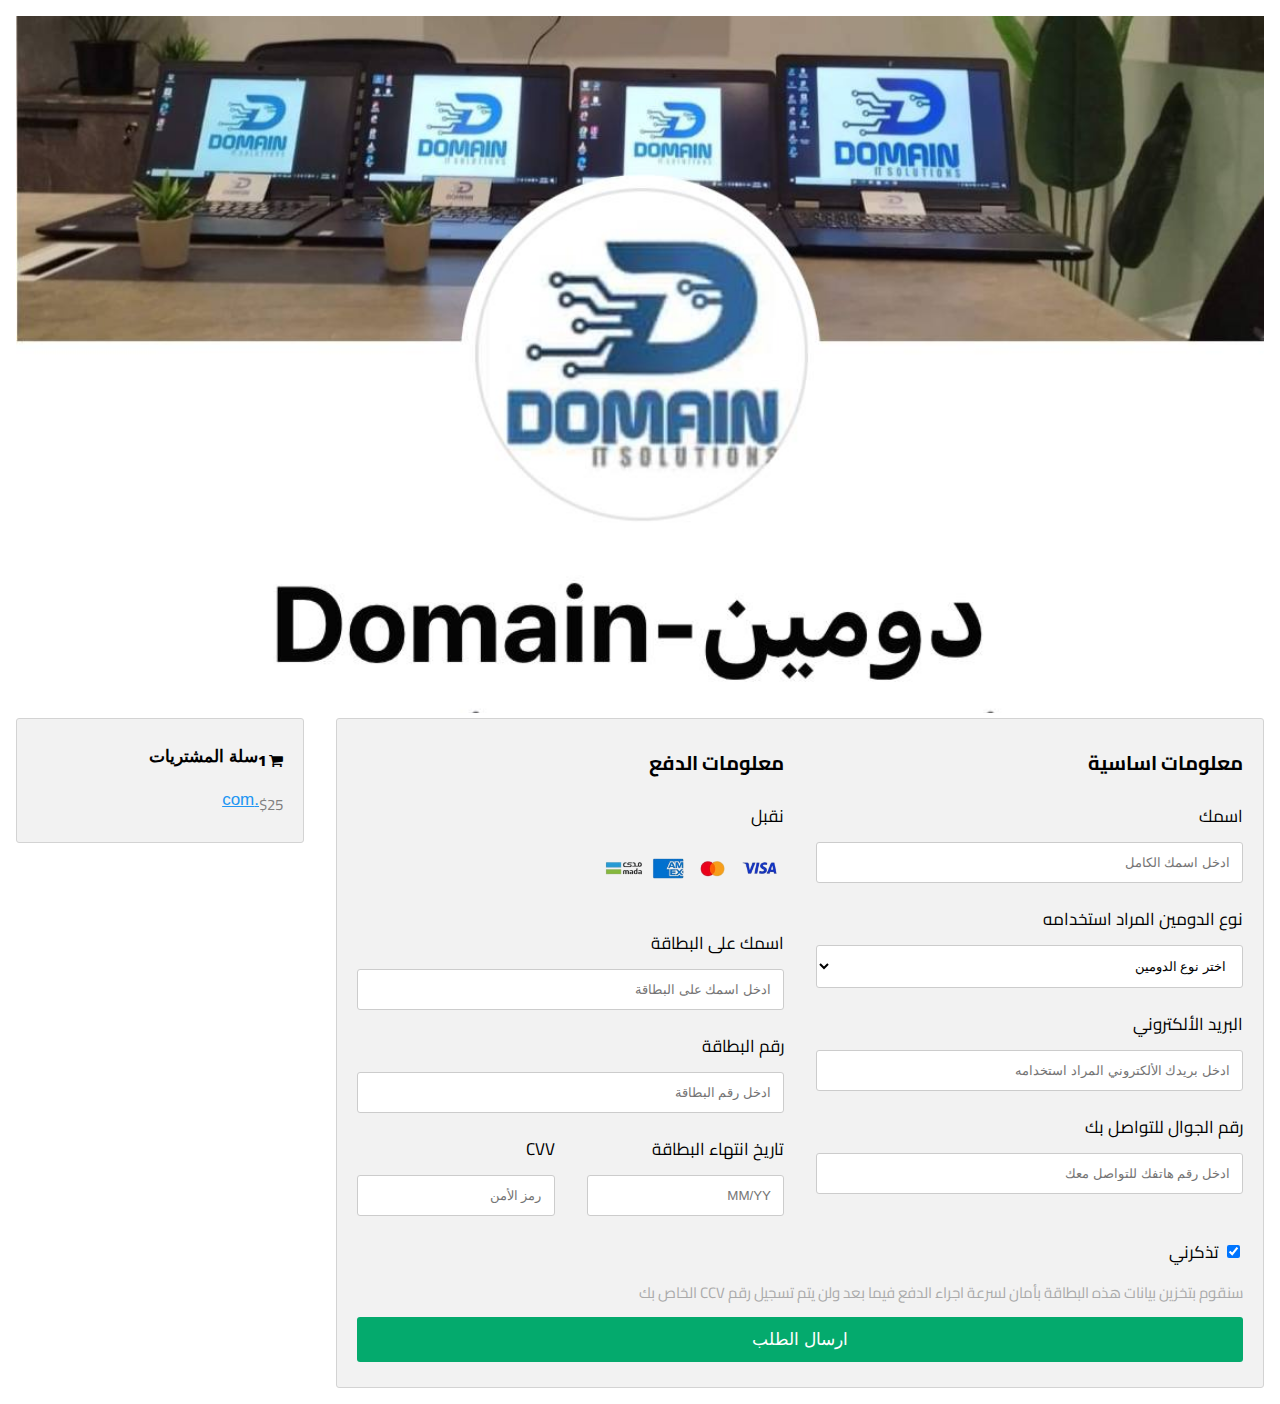
<file: payment.html>
<!DOCTYPE html>
<html  dir="rtl">
<head>
      <meta charset="UTF-8">
<meta name="viewport" content="width=device-width, initial-scale=1">
<link rel="stylesheet" href="https://cdnjs.cloudflare.com/ajax/libs/font-awesome/4.7.0/css/font-awesome.min.css">
<link rel="stylesheet" href="css/style.css">
<link href="https://fonts.googleapis.com/css2?family=Cairo&display=swap" rel="stylesheet">

<style>

</style>
</head>
<body>
  
<div class="d_logo">
<img src="img/company_logo.jpg" width="100%">
</div>

<div class="row">
  <div class="col-75">
    <div class="container">
      <form action="/action_page.php">

<div class="row">
<div class="col-50">
<h3>معلومات اساسية</h3>
<label for="fname"> اسمك </label>
<input type="text" id="fname" name="firstname" placeholder="ادخل اسمك الكامل">

<label for="fname"> نوع الدومين المراد استخدامه </label>
<select style="background-color:white" name="domin_type">
<option value="" disabled selected>اختر نوع الدومين </option>
<option value="com"> 
.com </option>
<option value="sa"> 
.sa </option>
<option value="net"> 
 .net </option>
<option value="org"> 
.org  </option>
</select>


<label for="email">البريد الألكتروني</label>
<input type="text" id="email" name="email" placeholder="ادخل بريدك الألكتروني المراد استخدامه">
<label for="adr"> رقم الجوال للتواصل بك </label>
<input type="text" id="adr" name="phone_num" placeholder="ادخل رقم هاتفك للتواصل معك ">
</div>

<div class="col-50">
<h3>معلومات الدفع</h3>
<label for="fname">نقبل</label>
<div class="icon-container">
<img src="img/pyment_logo.png" width="200px">
</div>
<label for="cname">اسمك على البطاقة</label>
<input type="text" id="cname" name="cardname" placeholder="ادخل اسمك على البطاقة">
<label for="ccnum">رقم البطاقة</label>
<input type="text" id="ccnum" name="cardnumber" placeholder="ادخل رقم البطاقة">
<div class="row">
<div class="col-50">
<label for="expyear">تاريخ انتهاء البطاقة</label>
<input type="text" id="expyear" name="expyear" placeholder="MM/YY">
</div>
<div class="col-50">
<label for="cvv">CVV</label>
<input type="text" id="cvv" name="cvv" placeholder="رمز الأمن">
</div>
</div>
</div>

</div>
<label>
<input type="checkbox" checked="checked" name="sameadr">
تذكرني
</label>
<span>سنقوم بتخزين بيانات هذه البطاقة بأمان لسرعة اجراء الدفع فيما بعد ولن يتم تسجيل رقم CCV الخاص بك  </span>
<input type="submit" value="ارسال الطلب" class="btn">
</form>
</div>
  </div>

  <div class="col-25">
    <div class="container">
      <h4>سلة المشتريات
        <span class="price" style="color:black">
          <i class="fa fa-shopping-cart"></i>
          <b>1</b>
        </span>
      </h4>
      <p><a href="#"> .com</a> <span class="price">$25</span></p>
    </div>
  </div>
</div>
</body>
</html>
</file>
<file: css/style.css>
body {
  font-family: Arial;
  font-size: 17px;
  padding: 8px;
}

* {
  box-sizing: border-box;
}

.row {
  display: -ms-flexbox; /* IE10 */
  display: flex;
  -ms-flex-wrap: wrap; /* IE10 */
  flex-wrap: wrap;
  margin: 0 -16px;
}

.col-25 {
  -ms-flex: 25%; /* IE10 */
  flex: 25%;
}

.col-50 {
  -ms-flex: 50%; /* IE10 */
  flex: 50%;
}

.col-50 h3 {
  font-family: 'Cairo', sans-serif;
}

.col-75 {
  -ms-flex: 75%; /* IE10 */
  flex: 75%;
}

.col-25,
.col-50,
.col-75 {
  padding: 0 16px;
}

.container {
  background-color: #f2f2f2;
  padding: 5px 20px 15px 20px;
  border: 1px solid lightgrey;
  border-radius: 3px;
}

input[type=text],select {
  width: 100%;
  margin-bottom: 20px;
  padding: 12px;
  border: 1px solid #ccc;
  border-radius: 3px;
}

label {
  margin-bottom: 10px;
  display: block;
font-family: 'Cairo', sans-serif;
}

.icon-container {
  margin-bottom: 20px;
  padding: 7px 0;
  font-size: 24px;
}

.btn {
  background-color: #04AA6D;
  color: white;
  padding: 12px;
  margin: 10px 0;
  border: none;
  width: 100%;
  border-radius: 3px;
  cursor: pointer;
  font-size: 17px;
}

.btn:hover {
  background-color: #45a049;
}

a {
  color: #2196F3;
}

hr {
  border: 1px solid lightgrey;
}

span.price {
  float: right;
  color: grey;
}

span{
font-size: 15px;
color:#aaa;
font-family: 'Cairo', sans-serif;
}


/* Responsive layout - when the screen is less than 800px wide, make the two columns stack on top of each other instead of next to each other (also change the direction - make the "cart" column go on top) */
@media (max-width: 800px) {
  .col-25 {
    margin-bottom: 20px;
  }
}
</file>
